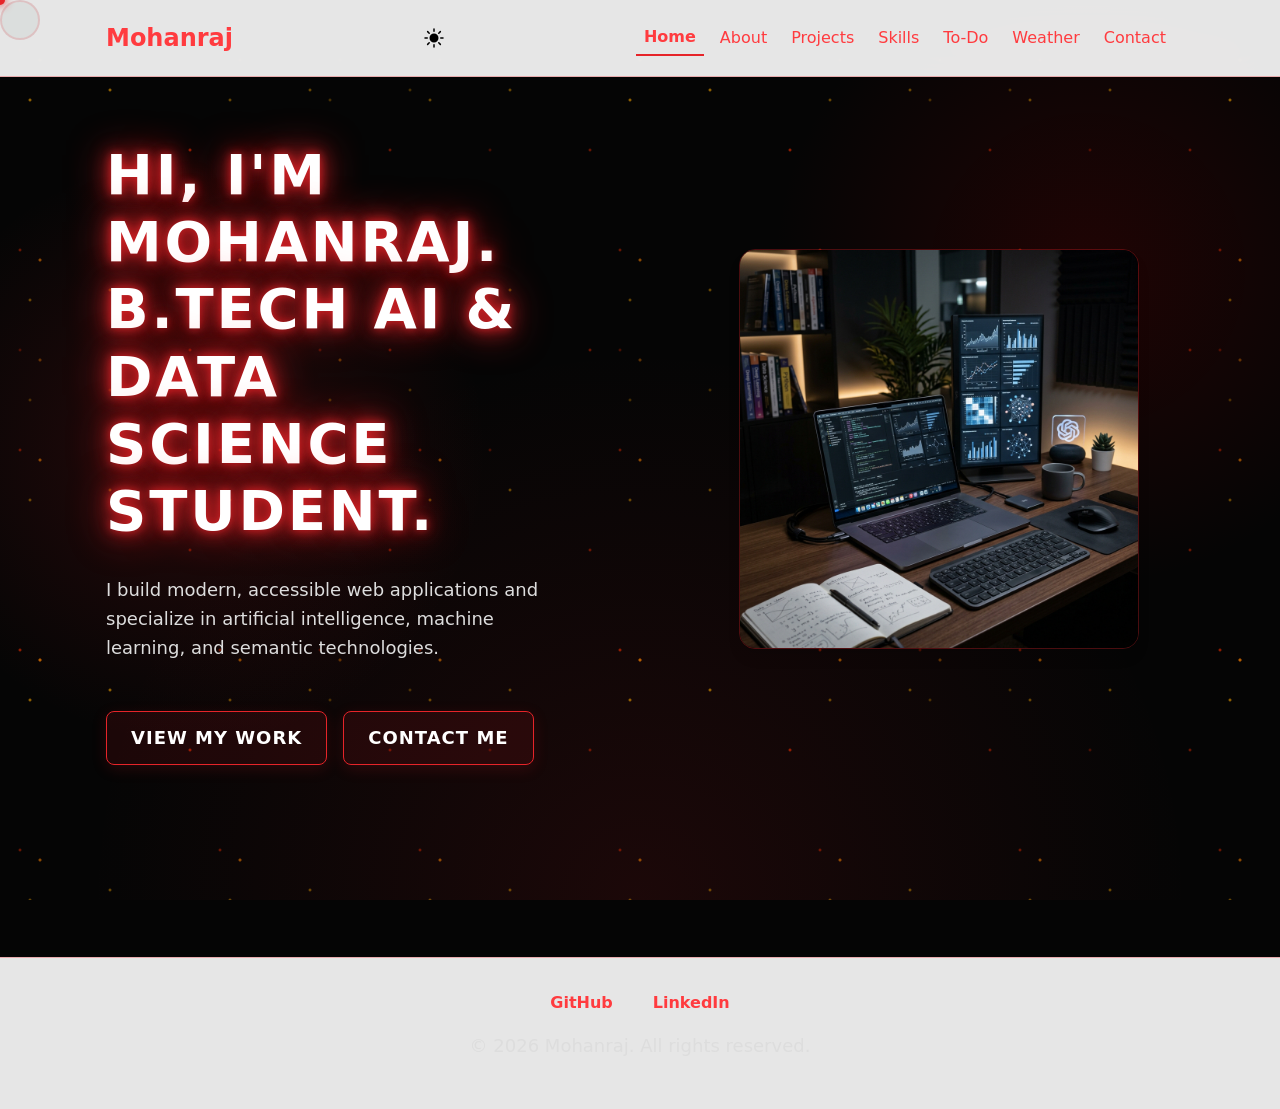
<file: index.html>
<!DOCTYPE html>
<html lang="en">
<head>
    <meta charset="UTF-8">
    <meta name="viewport" content="width=device-width, initial-scale=1.0">
    <meta name="description" content="Mohanraj's personal portfolio showcasing AI, data science, and software development projects.">
    <meta name="robots" content="index, follow">
    <title>Professional Portfolio & Productivity Dashboard | Mohanraj</title>
    <link rel="stylesheet" href="styles.css">
        <script type="module" src="js/app.js"></script>
</head>
<body>
    <a href="#main-content" class="skip-link">Skip to main content</a>

    <header class="site-header">
        <div class="container nav-container">
            <a href="index.html" class="logo" aria-label="Mohanraj Portfolio Home">Mohanraj</a>
            <div class="nav-actions">
                <button id="theme-toggle" class="theme-toggle-btn" aria-label="Toggle dark mode">
                    <svg class="sun-icon" viewBox="0 0 24 24" aria-hidden="true"><path d="M12 2.25a.75.75 0 01.75.75v2.25a.75.75 0 01-1.5 0V3a.75.75 0 01.75-.75zM7.5 12a4.5 4.5 0 119 0 4.5 4.5 0 01-9 0zM18.894 6.166a.75.75 0 00-1.06-1.06l-1.591 1.59a.75.75 0 101.06 1.061l1.591-1.59zM21.75 12a.75.75 0 01-.75.75h-2.25a.75.75 0 010-1.5H21a.75.75 0 01.75.75zM17.834 18.894a.75.75 0 001.06-1.06l-1.59-1.591a.75.75 0 10-1.061 1.06l1.59 1.591zM12 18a.75.75 0 01.75.75V21a.75.75 0 01-1.5 0v-2.25A.75.75 0 0112 18zM7.758 17.303a.75.75 0 00-1.061-1.06l-1.591 1.59a.75.75 0 001.06 1.061l1.591-1.59zM6 12a.75.75 0 01-.75.75H3a.75.75 0 010-1.5h2.25A.75.75 0 016 12zM6.697 7.757a.75.75 0 001.06-1.06l-1.59-1.591a.75.75 0 00-1.061 1.06l1.59 1.591z" /></svg>
                    <svg class="moon-icon" viewBox="0 0 24 24" aria-hidden="true"><path d="M21.752 15.002A9.718 9.718 0 0118 15.75c-5.385 0-9.75-4.365-9.75-9.75 0-1.33.266-2.597.748-3.752A9.753 9.753 0 003 11.25C3 16.635 7.365 21 12.75 21a9.753 9.753 0 009.002-5.998z" /></svg>
                </button>
                <button class="mobile-menu-btn" aria-expanded="false" aria-controls="primary-navigation" aria-label="Toggle navigation menu">
                    <svg viewBox="0 0 24 24" aria-hidden="true">
                        <path d="M3 18h18v-2H3v2zm0-5h18v-2H3v2zm0-7v2h18V6H3z"/>
                    </svg>
                </button>
            </div>
            <nav id="primary-navigation" aria-label="Primary navigation">
                <ul class="nav-menu">
                    <li><a href="index.html" aria-current="page">Home</a></li>
                    <li><a href="about.html">About</a></li>
                    <li><a href="projects.html">Projects</a></li>
                    <li><a href="skills.html">Skills</a></li>
                    <li><a href="todo.html">To-Do</a></li>
                    <li><a href="weather.html">Weather</a></li>
                    <li><a href="contact.html">Contact</a></li>
                </ul>
            </nav>
        </div>
    </header>

    <main id="main-content">
        <div class="container">
            <section class="hero" aria-labelledby="hero-heading">
                <div class="hero-content">
                    <h1 id="hero-heading">Hi, I'm Mohanraj. <br> B.Tech AI & Data Science Student.</h1>
                    <p>I build modern, accessible web applications and specialize in artificial intelligence, machine learning, and semantic technologies.</p>
                    <div class="hero-actions">
                        <a href="projects.html" class="btn">View My Work</a>
                        <a href="contact.html" class="btn btn-secondary">Contact Me</a>
                    </div>
                </div>
                <div class="hero-image">
                    <!-- Added image width/height to avoid layout shift -->
                    <img src="assets/images/workspace.jpg" alt="A professional modern AI and Data Science workspace with a laptop displaying code and data visualizations" width="500" height="500" decoding="async">
                </div>
            </section>
        </div>
    </main>

    <footer class="site-footer">
        <div class="container">
            <ul class="social-links" aria-label="Social media profiles">
                <li><a href="#github-placeholder" title="Placeholder Link" target="_blank" rel="noopener noreferrer">GitHub</a></li>
                <li><a href="#linkedin-placeholder" title="Placeholder Link" target="_blank" rel="noopener noreferrer">LinkedIn</a></li>
            </ul>
            <p>&copy; 2026 Mohanraj. All rights reserved.</p>
        </div>
    </footer>
</body>
</html>
</file>
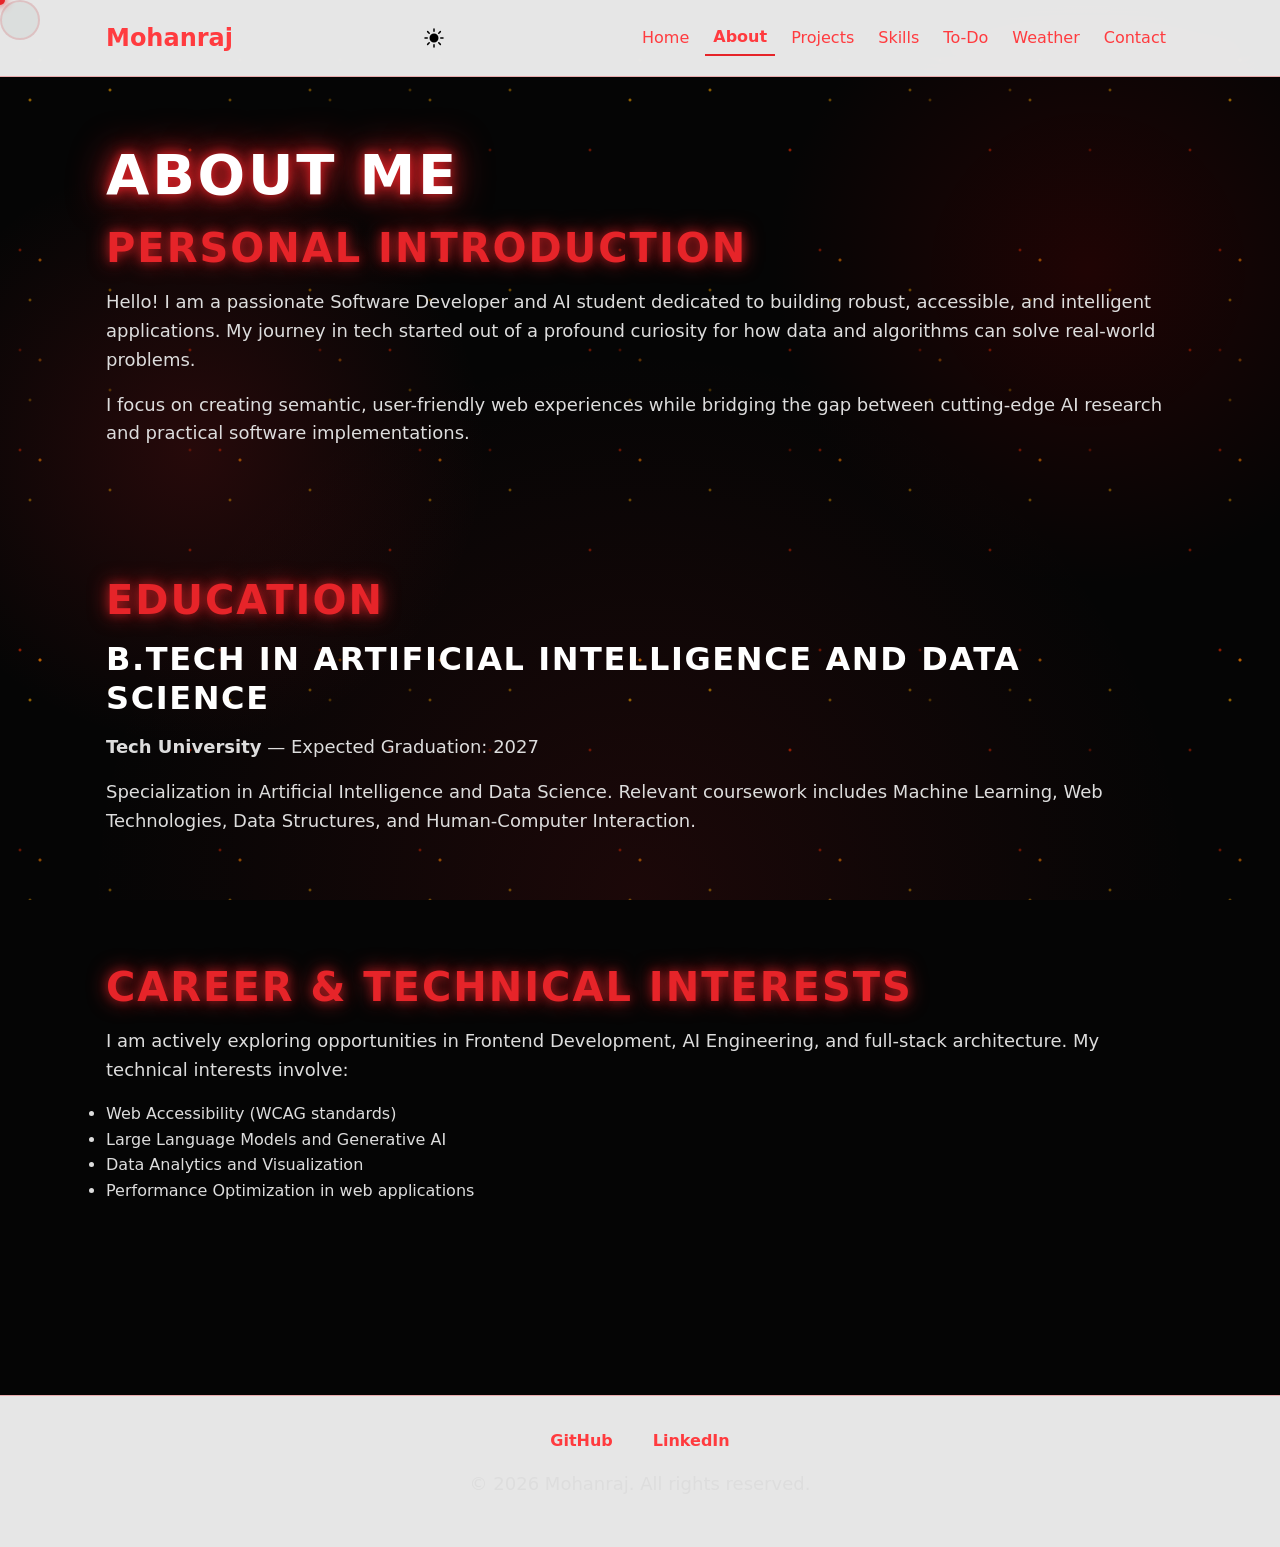
<file: about.html>
<!DOCTYPE html>
<html lang="en">
<head>
    <meta charset="UTF-8">
    <meta name="viewport" content="width=device-width, initial-scale=1.0">
    <meta name="description" content="Learn more about Mohanraj, a software developer and AI enthusiast, including education and career interests.">
    <meta name="robots" content="index, follow">
    <title>Professional Portfolio & Productivity Dashboard | Mohanraj</title>
    <link rel="stylesheet" href="styles.css">
        <script type="module" src="js/app.js"></script>
</head>
<body>
    <a href="#main-content" class="skip-link">Skip to main content</a>

    <header class="site-header">
        <div class="container nav-container">
            <a href="index.html" class="logo" aria-label="Mohanraj Portfolio Home">Mohanraj</a>
            <div class="nav-actions">
                <button id="theme-toggle" class="theme-toggle-btn" aria-label="Toggle dark mode">
                    <svg class="sun-icon" viewBox="0 0 24 24" aria-hidden="true"><path d="M12 2.25a.75.75 0 01.75.75v2.25a.75.75 0 01-1.5 0V3a.75.75 0 01.75-.75zM7.5 12a4.5 4.5 0 119 0 4.5 4.5 0 01-9 0zM18.894 6.166a.75.75 0 00-1.06-1.06l-1.591 1.59a.75.75 0 101.06 1.061l1.591-1.59zM21.75 12a.75.75 0 01-.75.75h-2.25a.75.75 0 010-1.5H21a.75.75 0 01.75.75zM17.834 18.894a.75.75 0 001.06-1.06l-1.59-1.591a.75.75 0 10-1.061 1.06l1.59 1.591zM12 18a.75.75 0 01.75.75V21a.75.75 0 01-1.5 0v-2.25A.75.75 0 0112 18zM7.758 17.303a.75.75 0 00-1.061-1.06l-1.591 1.59a.75.75 0 001.06 1.061l1.591-1.59zM6 12a.75.75 0 01-.75.75H3a.75.75 0 010-1.5h2.25A.75.75 0 016 12zM6.697 7.757a.75.75 0 001.06-1.06l-1.59-1.591a.75.75 0 00-1.061 1.06l1.59 1.591z" /></svg>
                    <svg class="moon-icon" viewBox="0 0 24 24" aria-hidden="true"><path d="M21.752 15.002A9.718 9.718 0 0118 15.75c-5.385 0-9.75-4.365-9.75-9.75 0-1.33.266-2.597.748-3.752A9.753 9.753 0 003 11.25C3 16.635 7.365 21 12.75 21a9.753 9.753 0 009.002-5.998z" /></svg>
                </button>
                <button class="mobile-menu-btn" aria-expanded="false" aria-controls="primary-navigation" aria-label="Toggle navigation menu">
                    <svg viewBox="0 0 24 24" aria-hidden="true">
                        <path d="M3 18h18v-2H3v2zm0-5h18v-2H3v2zm0-7v2h18V6H3z"/>
                    </svg>
                </button>
            </div>
            <nav id="primary-navigation" aria-label="Primary navigation">
                <ul class="nav-menu">
                    <li><a href="index.html">Home</a></li>
                    <li><a href="about.html" aria-current="page">About</a></li>
                    <li><a href="projects.html">Projects</a></li>
                    <li><a href="skills.html">Skills</a></li>
                    <li><a href="todo.html">To-Do</a></li>
                    <li><a href="weather.html">Weather</a></li>
                    <li><a href="contact.html">Contact</a></li>
                </ul>
            </nav>
        </div>
    </header>

    <main id="main-content">
        <div class="container">
            <h1>About Me</h1>
            
            <section aria-labelledby="intro-heading">
                <h2 id="intro-heading">Personal Introduction</h2>
                <p>Hello! I am a passionate Software Developer and AI student dedicated to building robust, accessible, and intelligent applications. My journey in tech started out of a profound curiosity for how data and algorithms can solve real-world problems.</p>
                <p>I focus on creating semantic, user-friendly web experiences while bridging the gap between cutting-edge AI research and practical software implementations.</p>
            </section>

            <section aria-labelledby="education-heading">
                <h2 id="education-heading">Education</h2>
                <h3>B.Tech in Artificial Intelligence and Data Science</h3>
                <p><strong>Tech University</strong> — Expected Graduation: 2027</p>
                <p>Specialization in Artificial Intelligence and Data Science. Relevant coursework includes Machine Learning, Web Technologies, Data Structures, and Human-Computer Interaction.</p>
            </section>

            <section aria-labelledby="career-heading">
                <h2 id="career-heading">Career & Technical Interests</h2>
                <p>I am actively exploring opportunities in Frontend Development, AI Engineering, and full-stack architecture. My technical interests involve:</p>
                <ul>
                    <li>Web Accessibility (WCAG standards)</li>
                    <li>Large Language Models and Generative AI</li>
                    <li>Data Analytics and Visualization</li>
                    <li>Performance Optimization in web applications</li>
                </ul>
            </section>
        </div>
    </main>

    <footer class="site-footer">
        <div class="container">
            <ul class="social-links" aria-label="Social media profiles">
                <li><a href="#github-placeholder" title="Placeholder Link" target="_blank" rel="noopener noreferrer">GitHub</a></li>
                <li><a href="#linkedin-placeholder" title="Placeholder Link" target="_blank" rel="noopener noreferrer">LinkedIn</a></li>
            </ul>
            <p>&copy; 2026 Mohanraj. All rights reserved.</p>
        </div>
    </footer>
</body>
</html>
</file>
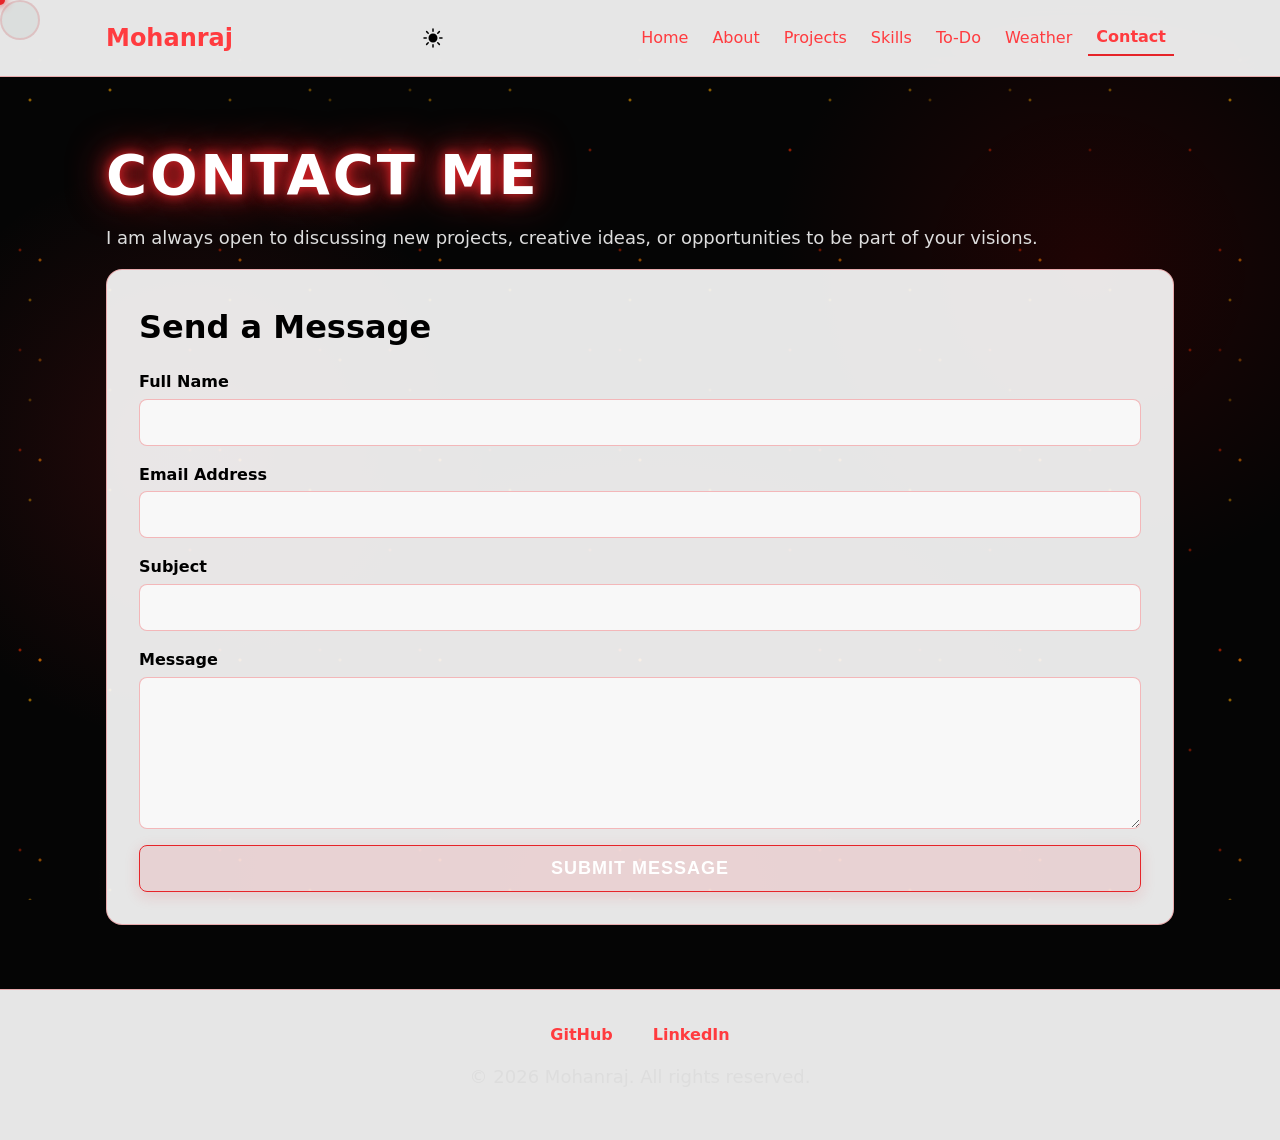
<file: contact.html>
<!DOCTYPE html>
<html lang="en">
<head>
    <meta charset="UTF-8">
    <meta name="viewport" content="width=device-width, initial-scale=1.0">
    <meta name="description" content="Contact Mohanraj to discuss AI, development opportunities, or collaborations using the accessible contact form.">
    <meta name="robots" content="index, follow">
    <title>Professional Portfolio & Productivity Dashboard | Mohanraj</title>
    <link rel="stylesheet" href="styles.css">
        <script type="module" src="js/app.js"></script>
</head>
<body>
    <a href="#main-content" class="skip-link">Skip to main content</a>

    <header class="site-header">
        <div class="container nav-container">
            <a href="index.html" class="logo" aria-label="Mohanraj Portfolio Home">Mohanraj</a>
            <div class="nav-actions">
                <button id="theme-toggle" class="theme-toggle-btn" aria-label="Toggle dark mode">
                    <svg class="sun-icon" viewBox="0 0 24 24" aria-hidden="true"><path d="M12 2.25a.75.75 0 01.75.75v2.25a.75.75 0 01-1.5 0V3a.75.75 0 01.75-.75zM7.5 12a4.5 4.5 0 119 0 4.5 4.5 0 01-9 0zM18.894 6.166a.75.75 0 00-1.06-1.06l-1.591 1.59a.75.75 0 101.06 1.061l1.591-1.59zM21.75 12a.75.75 0 01-.75.75h-2.25a.75.75 0 010-1.5H21a.75.75 0 01.75.75zM17.834 18.894a.75.75 0 001.06-1.06l-1.59-1.591a.75.75 0 10-1.061 1.06l1.59 1.591zM12 18a.75.75 0 01.75.75V21a.75.75 0 01-1.5 0v-2.25A.75.75 0 0112 18zM7.758 17.303a.75.75 0 00-1.061-1.06l-1.591 1.59a.75.75 0 001.06 1.061l1.591-1.59zM6 12a.75.75 0 01-.75.75H3a.75.75 0 010-1.5h2.25A.75.75 0 016 12zM6.697 7.757a.75.75 0 001.06-1.06l-1.59-1.591a.75.75 0 00-1.061 1.06l1.59 1.591z" /></svg>
                    <svg class="moon-icon" viewBox="0 0 24 24" aria-hidden="true"><path d="M21.752 15.002A9.718 9.718 0 0118 15.75c-5.385 0-9.75-4.365-9.75-9.75 0-1.33.266-2.597.748-3.752A9.753 9.753 0 003 11.25C3 16.635 7.365 21 12.75 21a9.753 9.753 0 009.002-5.998z" /></svg>
                </button>
                <button class="mobile-menu-btn" aria-expanded="false" aria-controls="primary-navigation" aria-label="Toggle navigation menu">
                    <svg viewBox="0 0 24 24" aria-hidden="true">
                        <path d="M3 18h18v-2H3v2zm0-5h18v-2H3v2zm0-7v2h18V6H3z"/>
                    </svg>
                </button>
            </div>
            <nav id="primary-navigation" aria-label="Primary navigation">
                <ul class="nav-menu">
                    <li><a href="index.html">Home</a></li>
                    <li><a href="about.html">About</a></li>
                    <li><a href="projects.html">Projects</a></li>
                    <li><a href="skills.html">Skills</a></li>
                    <li><a href="todo.html">To-Do</a></li>
                    <li><a href="weather.html">Weather</a></li>
                    <li><a href="contact.html" aria-current="page">Contact</a></li>
                </ul>
            </nav>
        </div>
    </header>

    <main id="main-content">
        <div class="container">
            <h1>Contact Me</h1>
            <p>I am always open to discussing new projects, creative ideas, or opportunities to be part of your visions.</p>
            
            <!-- Accessible status region -->
            <div id="formStatus" class="sr-only" tabindex="-1" role="alert" aria-live="polite"></div>

            <form id="contactForm" action="#" method="POST" novalidate>
                <fieldset>
                    <legend>Send a Message</legend>
                    
                    <div class="form-group">
                        <label for="name">Full Name</label>
                        <input id="name" name="name" type="text" autocomplete="name" required aria-required="true">
                    </div>

                    <div class="form-group">
                        <label for="email">Email Address</label>
                        <input id="email" name="email" type="email" autocomplete="email" required aria-required="true">
                    </div>

                    <div class="form-group">
                        <label for="subject">Subject</label>
                        <input id="subject" name="subject" type="text" required aria-required="true" autocomplete="off">
                    </div>

                    <div class="form-group">
                        <label for="message">Message</label>
                        <textarea id="message" name="message" rows="6" required aria-required="true" autocomplete="off"></textarea>
                    </div>

                    <button type="submit" class="btn">Submit Message</button>
                </fieldset>
            </form>
        </div>
    </main>

    <footer class="site-footer">
        <div class="container">
            <ul class="social-links" aria-label="Social media profiles">
                <li><a href="#github-placeholder" title="Placeholder Link" target="_blank" rel="noopener noreferrer">GitHub</a></li>
                <li><a href="#linkedin-placeholder" title="Placeholder Link" target="_blank" rel="noopener noreferrer">LinkedIn</a></li>
            </ul>
            <p>&copy; 2026 Mohanraj. All rights reserved.</p>
        </div>
    </footer>
</body>
</html>
</file>
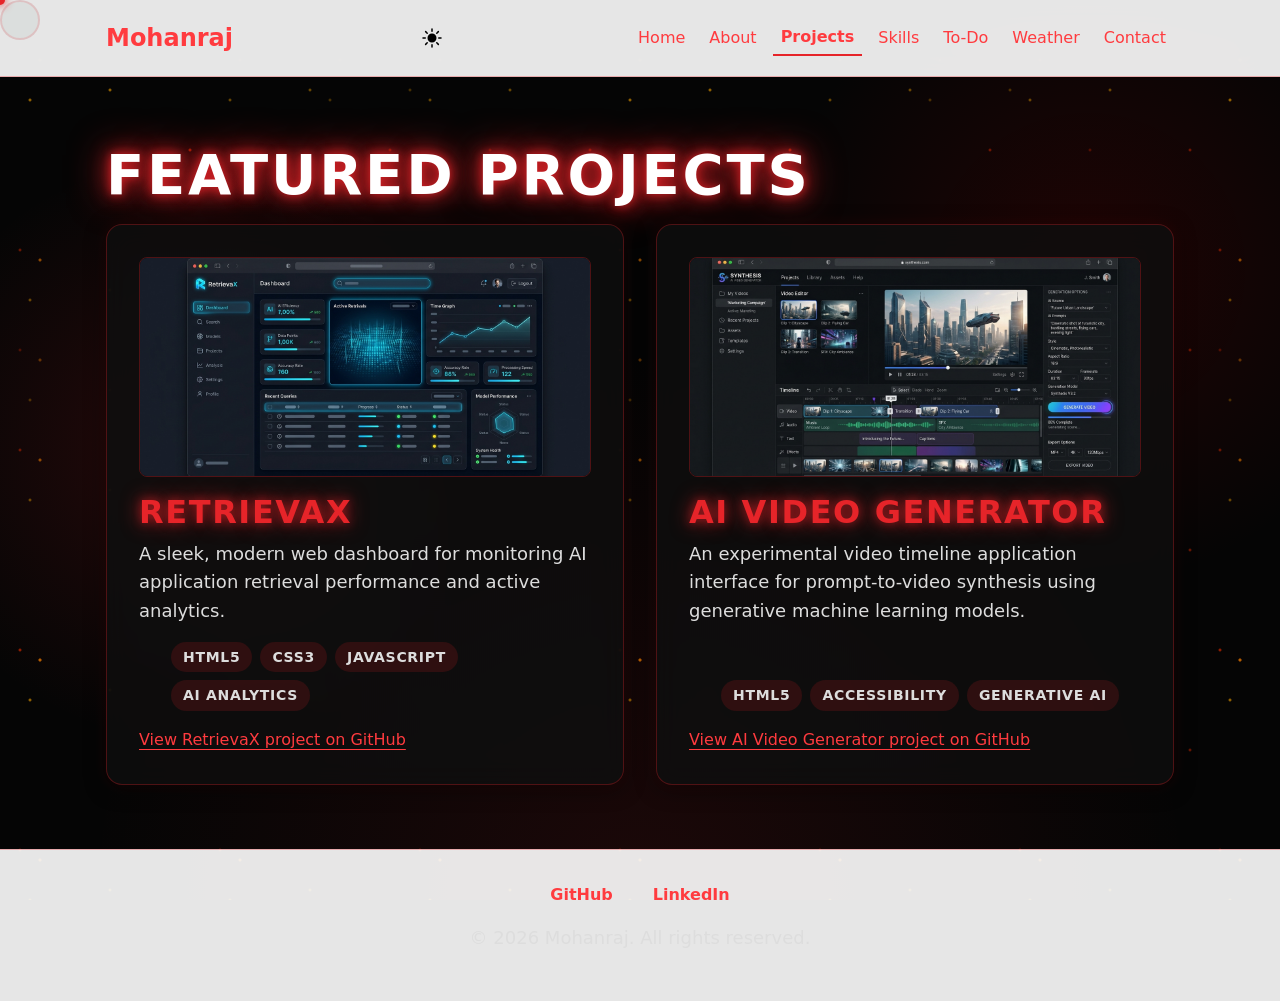
<file: projects.html>
<!DOCTYPE html>
<html lang="en">
<head>
    <meta charset="UTF-8">
    <meta name="viewport" content="width=device-width, initial-scale=1.0">
    <meta name="description" content="View projects developed by Mohanraj, including RetrievaX AI Dashboard and an AI Video Generator.">
    <meta name="robots" content="index, follow">
    <title>Professional Portfolio & Productivity Dashboard | Mohanraj</title>
    <link rel="stylesheet" href="styles.css">
        <script type="module" src="js/app.js"></script>
</head>
<body>
    <a href="#main-content" class="skip-link">Skip to main content</a>

    <header class="site-header">
        <div class="container nav-container">
            <a href="index.html" class="logo" aria-label="Mohanraj Portfolio Home">Mohanraj</a>
            <div class="nav-actions">
                <button id="theme-toggle" class="theme-toggle-btn" aria-label="Toggle dark mode">
                    <svg class="sun-icon" viewBox="0 0 24 24" aria-hidden="true"><path d="M12 2.25a.75.75 0 01.75.75v2.25a.75.75 0 01-1.5 0V3a.75.75 0 01.75-.75zM7.5 12a4.5 4.5 0 119 0 4.5 4.5 0 01-9 0zM18.894 6.166a.75.75 0 00-1.06-1.06l-1.591 1.59a.75.75 0 101.06 1.061l1.591-1.59zM21.75 12a.75.75 0 01-.75.75h-2.25a.75.75 0 010-1.5H21a.75.75 0 01.75.75zM17.834 18.894a.75.75 0 001.06-1.06l-1.59-1.591a.75.75 0 10-1.061 1.06l1.59 1.591zM12 18a.75.75 0 01.75.75V21a.75.75 0 01-1.5 0v-2.25A.75.75 0 0112 18zM7.758 17.303a.75.75 0 00-1.061-1.06l-1.591 1.59a.75.75 0 001.06 1.061l1.591-1.59zM6 12a.75.75 0 01-.75.75H3a.75.75 0 010-1.5h2.25A.75.75 0 016 12zM6.697 7.757a.75.75 0 001.06-1.06l-1.59-1.591a.75.75 0 00-1.061 1.06l1.59 1.591z" /></svg>
                    <svg class="moon-icon" viewBox="0 0 24 24" aria-hidden="true"><path d="M21.752 15.002A9.718 9.718 0 0118 15.75c-5.385 0-9.75-4.365-9.75-9.75 0-1.33.266-2.597.748-3.752A9.753 9.753 0 003 11.25C3 16.635 7.365 21 12.75 21a9.753 9.753 0 009.002-5.998z" /></svg>
                </button>
                <button class="mobile-menu-btn" aria-expanded="false" aria-controls="primary-navigation" aria-label="Toggle navigation menu">
                    <svg viewBox="0 0 24 24" aria-hidden="true">
                        <path d="M3 18h18v-2H3v2zm0-5h18v-2H3v2zm0-7v2h18V6H3z"/>
                    </svg>
                </button>
            </div>
            <nav id="primary-navigation" aria-label="Primary navigation">
                <ul class="nav-menu">
                    <li><a href="index.html">Home</a></li>
                    <li><a href="about.html">About</a></li>
                    <li><a href="projects.html" aria-current="page">Projects</a></li>
                    <li><a href="skills.html">Skills</a></li>
                    <li><a href="todo.html">To-Do</a></li>
                    <li><a href="weather.html">Weather</a></li>
                    <li><a href="contact.html">Contact</a></li>
                </ul>
            </nav>
        </div>
    </header>

    <main id="main-content">
        <div class="container">
            <h1>Featured Projects</h1>
            
            <div class="grid">
                <article class="card">
                    <img src="assets/images/project-retrievax.jpg" alt="Screenshot of the RetrievaX AI Dashboard featuring dark mode and blue glowing charts" class="project-img" width="400" height="200" loading="lazy" decoding="async">
                    <h2>RetrievaX</h2>
                    <p>A sleek, modern web dashboard for monitoring AI application retrieval performance and active analytics.</p>
                    <ul class="tags" aria-label="Technologies used in RetrievaX">
                        <li class="tag">HTML5</li>
                        <li class="tag">CSS3</li>
                        <li class="tag">JavaScript</li>
                        <li class="tag">AI Analytics</li>
                    </ul>
                    <a href="#github-placeholder" title="Placeholder Link" target="_blank" rel="noopener noreferrer">View RetrievaX project on GitHub</a>
                </article>

                <article class="card">
                    <img src="assets/images/project-video-gen.jpg" alt="Screenshot of AI Video Generator tool showing a timeline and video generation options" class="project-img" width="400" height="200" loading="lazy" decoding="async">
                    <h2>AI Video Generator</h2>
                    <p>An experimental video timeline application interface for prompt-to-video synthesis using generative machine learning models.</p>
                    <ul class="tags" aria-label="Technologies used in AI Video Generator">
                        <li class="tag">HTML5</li>
                        <li class="tag">Accessibility</li>
                        <li class="tag">Generative AI</li>
                    </ul>
                    <a href="#github-placeholder" title="Placeholder Link" target="_blank" rel="noopener noreferrer">View AI Video Generator project on GitHub</a>
                </article>
            </div>
        </div>
    </main>

    <footer class="site-footer">
        <div class="container">
            <ul class="social-links" aria-label="Social media profiles">
                <li><a href="#github-placeholder" title="Placeholder Link" target="_blank" rel="noopener noreferrer">GitHub</a></li>
                <li><a href="#linkedin-placeholder" title="Placeholder Link" target="_blank" rel="noopener noreferrer">LinkedIn</a></li>
            </ul>
            <p>&copy; 2026 Mohanraj. All rights reserved.</p>
        </div>
    </footer>
</body>
</html>
</file>
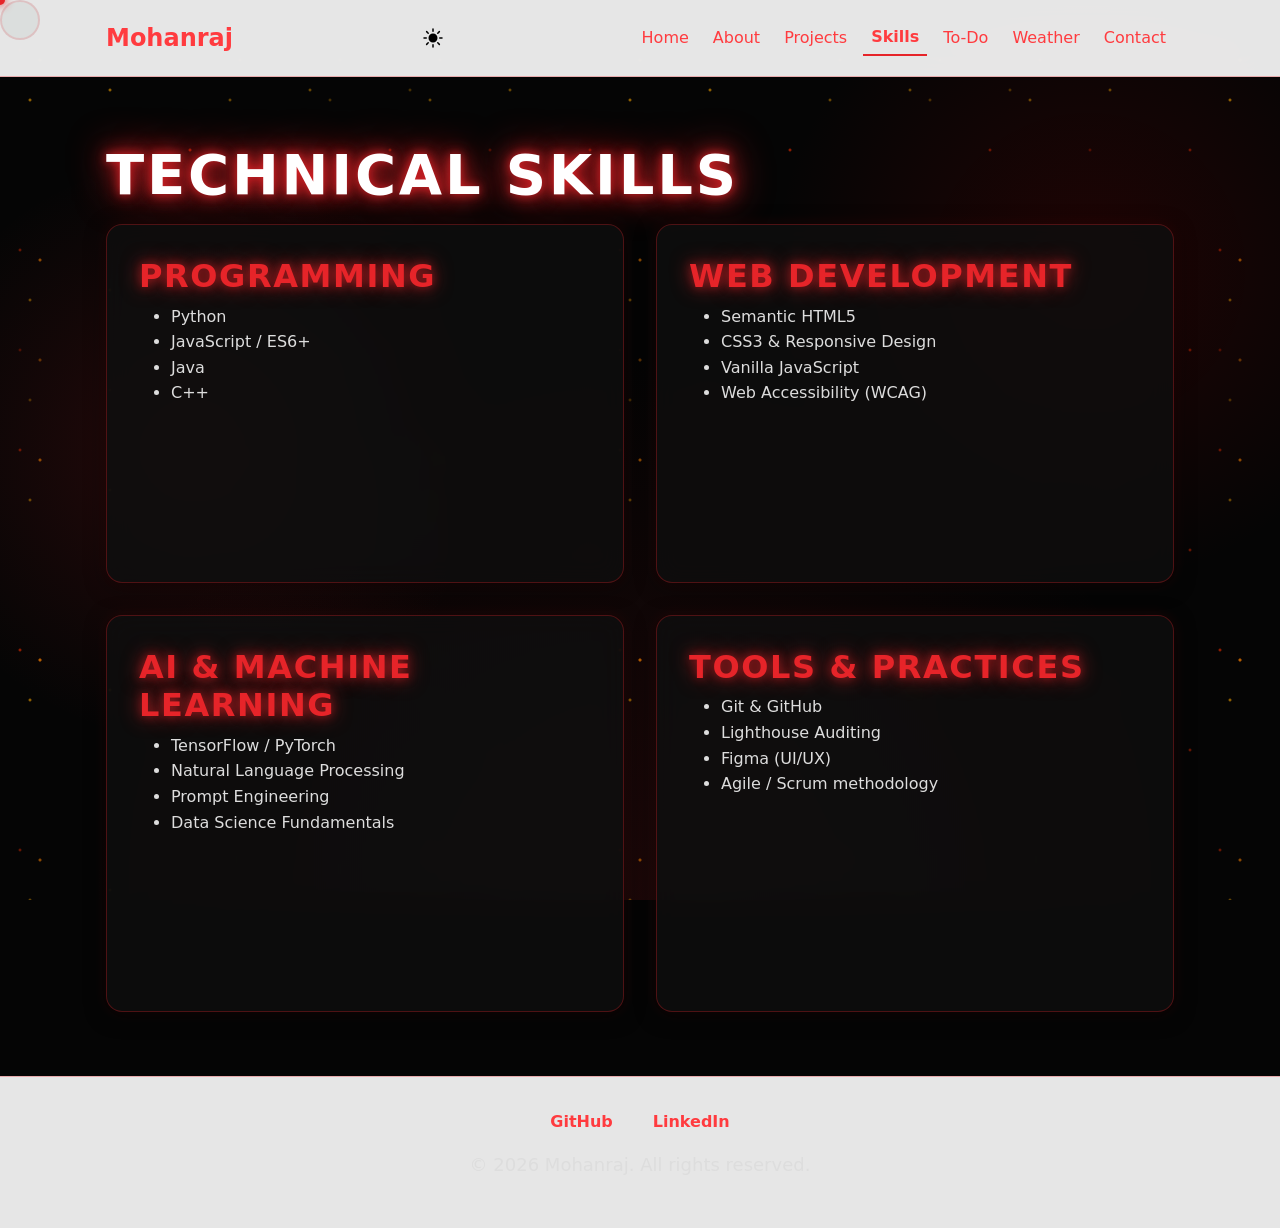
<file: skills.html>
<!DOCTYPE html>
<html lang="en">
<head>
    <meta charset="UTF-8">
    <meta name="viewport" content="width=device-width, initial-scale=1.0">
    <meta name="description" content="Technical skills and core competencies of Mohanraj in Programming, Web Development, and Data Science.">
    <meta name="robots" content="index, follow">
    <title>Professional Portfolio & Productivity Dashboard | Mohanraj</title>
    <link rel="stylesheet" href="styles.css">
        <script type="module" src="js/app.js"></script>
</head>
<body>
    <a href="#main-content" class="skip-link">Skip to main content</a>

    <header class="site-header">
        <div class="container nav-container">
            <a href="index.html" class="logo" aria-label="Mohanraj Portfolio Home">Mohanraj</a>
            <div class="nav-actions">
                <button id="theme-toggle" class="theme-toggle-btn" aria-label="Toggle dark mode">
                    <svg class="sun-icon" viewBox="0 0 24 24" aria-hidden="true"><path d="M12 2.25a.75.75 0 01.75.75v2.25a.75.75 0 01-1.5 0V3a.75.75 0 01.75-.75zM7.5 12a4.5 4.5 0 119 0 4.5 4.5 0 01-9 0zM18.894 6.166a.75.75 0 00-1.06-1.06l-1.591 1.59a.75.75 0 101.06 1.061l1.591-1.59zM21.75 12a.75.75 0 01-.75.75h-2.25a.75.75 0 010-1.5H21a.75.75 0 01.75.75zM17.834 18.894a.75.75 0 001.06-1.06l-1.59-1.591a.75.75 0 10-1.061 1.06l1.59 1.591zM12 18a.75.75 0 01.75.75V21a.75.75 0 01-1.5 0v-2.25A.75.75 0 0112 18zM7.758 17.303a.75.75 0 00-1.061-1.06l-1.591 1.59a.75.75 0 001.06 1.061l1.591-1.59zM6 12a.75.75 0 01-.75.75H3a.75.75 0 010-1.5h2.25A.75.75 0 016 12zM6.697 7.757a.75.75 0 001.06-1.06l-1.59-1.591a.75.75 0 00-1.061 1.06l1.59 1.591z" /></svg>
                    <svg class="moon-icon" viewBox="0 0 24 24" aria-hidden="true"><path d="M21.752 15.002A9.718 9.718 0 0118 15.75c-5.385 0-9.75-4.365-9.75-9.75 0-1.33.266-2.597.748-3.752A9.753 9.753 0 003 11.25C3 16.635 7.365 21 12.75 21a9.753 9.753 0 009.002-5.998z" /></svg>
                </button>
                <button class="mobile-menu-btn" aria-expanded="false" aria-controls="primary-navigation" aria-label="Toggle navigation menu">
                    <svg viewBox="0 0 24 24" aria-hidden="true">
                        <path d="M3 18h18v-2H3v2zm0-5h18v-2H3v2zm0-7v2h18V6H3z"/>
                    </svg>
                </button>
            </div>
            <nav id="primary-navigation" aria-label="Primary navigation">
                <ul class="nav-menu">
                    <li><a href="index.html">Home</a></li>
                    <li><a href="about.html">About</a></li>
                    <li><a href="projects.html">Projects</a></li>
                    <li><a href="skills.html" aria-current="page">Skills</a></li>
                    <li><a href="todo.html">To-Do</a></li>
                    <li><a href="weather.html">Weather</a></li>
                    <li><a href="contact.html">Contact</a></li>
                </ul>
            </nav>
        </div>
    </header>

    <main id="main-content">
        <div class="container">
            <h1>Technical Skills</h1>
            
            <div class="grid">
                <section class="card" aria-labelledby="prog-heading">
                    <h2 id="prog-heading">Programming</h2>
                    <ul>
                        <li>Python</li>
                        <li>JavaScript / ES6+</li>
                        <li>Java</li>
                        <li>C++</li>
                    </ul>
                </section>

                <section class="card" aria-labelledby="web-heading">
                    <h2 id="web-heading">Web Development</h2>
                    <ul>
                        <li>Semantic HTML5</li>
                        <li>CSS3 & Responsive Design</li>
                        <li>Vanilla JavaScript</li>
                        <li>Web Accessibility (WCAG)</li>
                    </ul>
                </section>

                <section class="card" aria-labelledby="ai-heading">
                    <h2 id="ai-heading">AI & Machine Learning</h2>
                    <ul>
                        <li>TensorFlow / PyTorch</li>
                        <li>Natural Language Processing</li>
                        <li>Prompt Engineering</li>
                        <li>Data Science Fundamentals</li>
                    </ul>
                </section>

                <section class="card" aria-labelledby="tools-heading">
                    <h2 id="tools-heading">Tools & Practices</h2>
                    <ul>
                        <li>Git & GitHub</li>
                        <li>Lighthouse Auditing</li>
                        <li>Figma (UI/UX)</li>
                        <li>Agile / Scrum methodology</li>
                    </ul>
                </section>
            </div>
        </div>
    </main>

    <footer class="site-footer">
        <div class="container">
            <ul class="social-links" aria-label="Social media profiles">
                <li><a href="#github-placeholder" title="Placeholder Link" target="_blank" rel="noopener noreferrer">GitHub</a></li>
                <li><a href="#linkedin-placeholder" title="Placeholder Link" target="_blank" rel="noopener noreferrer">LinkedIn</a></li>
            </ul>
            <p>&copy; 2026 Mohanraj. All rights reserved.</p>
        </div>
    </footer>
</body>
</html>
</file>
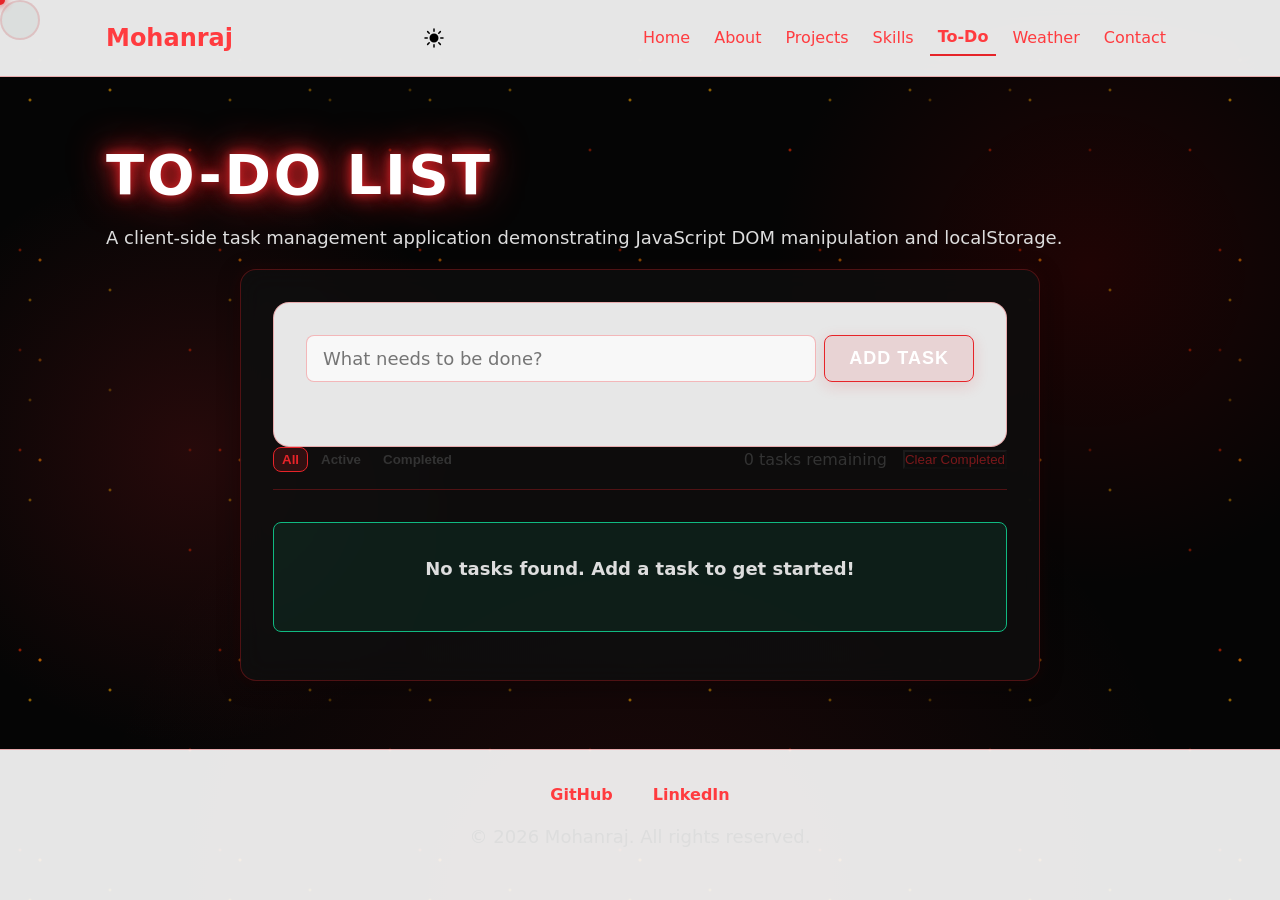
<file: todo.html>
<!DOCTYPE html>
<html lang="en">
<head>
    <meta charset="UTF-8">
    <meta name="viewport" content="width=device-width, initial-scale=1.0">
    <meta name="description" content="JavaScript To-Do Application demonstrating DOM manipulation and State Management.">
    <meta name="robots" content="index, follow">
    <title>Professional Portfolio & Productivity Dashboard | Mohanraj</title>
    <link rel="stylesheet" href="styles.css">
            <script type="module" src="js/app.js"></script>
</head>
<body>
    <a href="#main-content" class="skip-link">Skip to main content</a>

    <header class="site-header">
        <div class="container nav-container">
            <a href="index.html" class="logo" aria-label="Mohanraj Portfolio Home">Mohanraj</a>
            <div class="nav-actions">
                <button id="theme-toggle" class="theme-toggle-btn" aria-label="Toggle dark mode">
                    <svg class="sun-icon" viewBox="0 0 24 24" aria-hidden="true"><path d="M12 2.25a.75.75 0 01.75.75v2.25a.75.75 0 01-1.5 0V3a.75.75 0 01.75-.75zM7.5 12a4.5 4.5 0 119 0 4.5 4.5 0 01-9 0zM18.894 6.166a.75.75 0 00-1.06-1.06l-1.591 1.59a.75.75 0 101.06 1.061l1.591-1.59zM21.75 12a.75.75 0 01-.75.75h-2.25a.75.75 0 010-1.5H21a.75.75 0 01.75.75zM17.834 18.894a.75.75 0 001.06-1.06l-1.59-1.591a.75.75 0 10-1.061 1.06l1.59 1.591zM12 18a.75.75 0 01.75.75V21a.75.75 0 01-1.5 0v-2.25A.75.75 0 0112 18zM7.758 17.303a.75.75 0 00-1.061-1.06l-1.591 1.59a.75.75 0 001.06 1.061l1.591-1.59zM6 12a.75.75 0 01-.75.75H3a.75.75 0 010-1.5h2.25A.75.75 0 016 12zM6.697 7.757a.75.75 0 001.06-1.06l-1.59-1.591a.75.75 0 00-1.061 1.06l1.59 1.591z" /></svg>
                    <svg class="moon-icon" viewBox="0 0 24 24" aria-hidden="true"><path d="M21.752 15.002A9.718 9.718 0 0118 15.75c-5.385 0-9.75-4.365-9.75-9.75 0-1.33.266-2.597.748-3.752A9.753 9.753 0 003 11.25C3 16.635 7.365 21 12.75 21a9.753 9.753 0 009.002-5.998z" /></svg>
                </button>
                <button class="mobile-menu-btn" aria-expanded="false" aria-controls="primary-navigation" aria-label="Toggle navigation menu">
                    <svg viewBox="0 0 24 24" aria-hidden="true">
                        <path d="M3 18h18v-2H3v2zm0-5h18v-2H3v2zm0-7v2h18V6H3z"/>
                    </svg>
                </button>
            </div>
            <nav id="primary-navigation" aria-label="Primary navigation">
                <ul class="nav-menu">
                    <li><a href="index.html">Home</a></li>
                    <li><a href="about.html">About</a></li>
                    <li><a href="projects.html">Projects</a></li>
                    <li><a href="skills.html">Skills</a></li>
                    <li><a href="todo.html" aria-current="page">To-Do</a></li>
                    <li><a href="weather.html">Weather</a></li>
                    <li><a href="contact.html">Contact</a></li>
                </ul>
            </nav>
        </div>
    </header>

    <main id="main-content">
        <div class="container">
            <h1>To-Do List</h1>
            <p>A client-side task management application demonstrating JavaScript DOM manipulation and localStorage.</p>
            
            <section class="todo-app card" aria-label="Task Management">
                <form id="todo-form" class="todo-form">
                    <div class="todo-input-group">
                        <label for="new-task" class="sr-only">What needs to be done?</label>
                        <input type="text" id="new-task" placeholder="What needs to be done?" autocomplete="off">
                        <button type="submit" class="btn">Add Task</button>
                    </div>
                </form>

                <div class="todo-controls">
                    <div class="todo-filters" role="group" aria-label="Filter tasks">
                        <button class="filter-btn active" data-filter="all" aria-pressed="true">All</button>
                        <button class="filter-btn" data-filter="active" aria-pressed="false">Active</button>
                        <button class="filter-btn" data-filter="completed" aria-pressed="false">Completed</button>
                    </div>
                    <div class="todo-status">
                        <span id="task-count" aria-live="polite">0 tasks remaining</span>
                        <button id="clear-completed" class="btn-secondary clear-btn" disabled>Clear Completed</button>
                    </div>
                </div>

                <div class="todo-list-container">
                    <ul id="todo-list" class="todo-list" aria-label="List of tasks">
                        <!-- Tasks dynamically injected here -->
                    </ul>
                    <div id="empty-state" class="empty-state alert success">
                        <p>No tasks found. Add a task to get started!</p>
                    </div>
                </div>
            </section>
        </div>
    </main>

    <footer class="site-footer">
        <div class="container">
            <ul class="social-links" aria-label="Social media profiles">
                <li><a href="#github-placeholder" title="Placeholder Link" target="_blank" rel="noopener noreferrer">GitHub</a></li>
                <li><a href="#linkedin-placeholder" title="Placeholder Link" target="_blank" rel="noopener noreferrer">LinkedIn</a></li>
            </ul>
            <p>&copy; 2026 Mohanraj. All rights reserved.</p>
        </div>
    </footer>
</body>
</html>
</file>
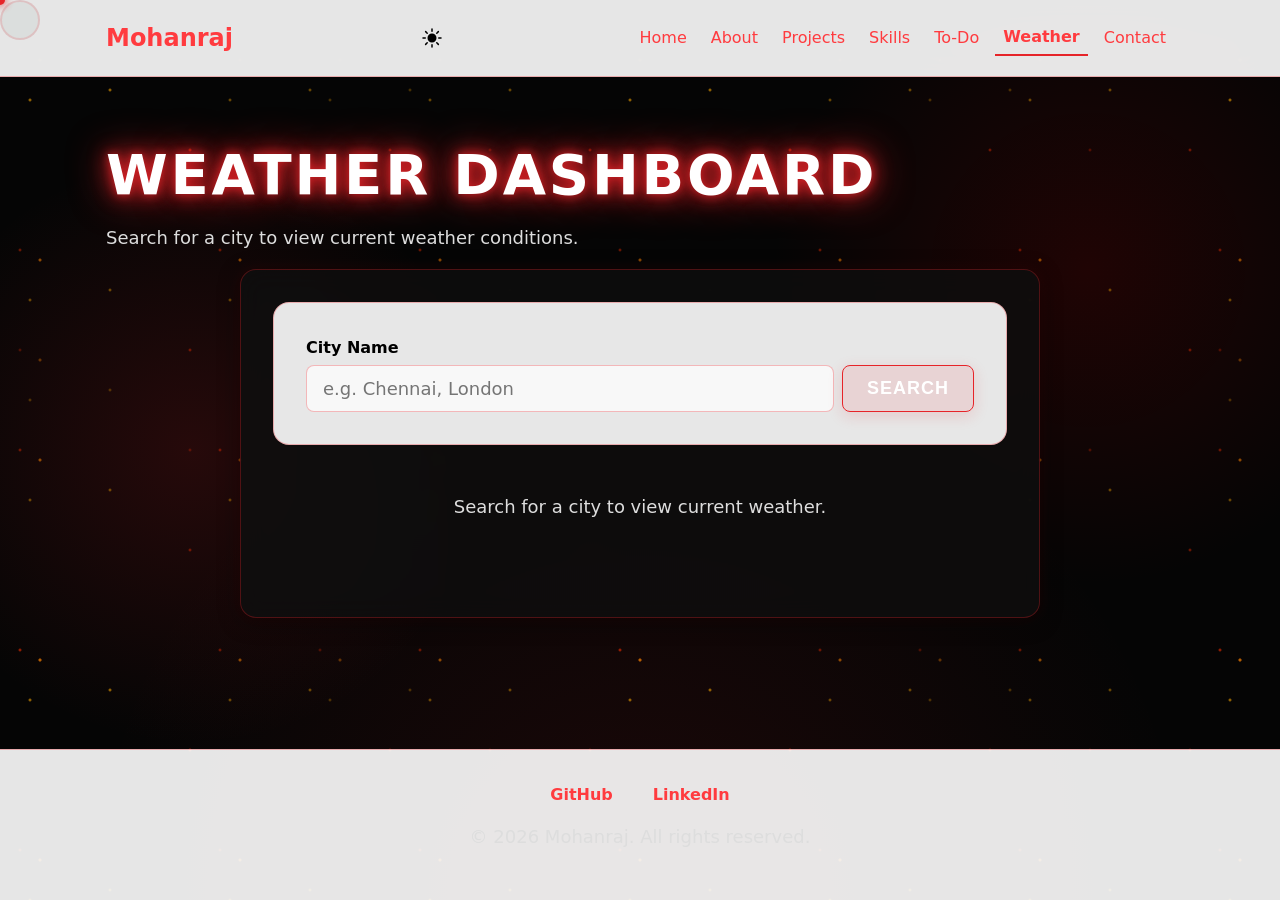
<file: weather.html>
<!DOCTYPE html>
<html lang="en">
<head>
    <meta charset="UTF-8">
    <meta name="viewport" content="width=device-width, initial-scale=1.0">
    <meta name="description" content="A real-time Weather Dashboard fetching data via Open-Meteo APIs using asynchronous JavaScript.">
    <meta name="robots" content="index, follow">
    <title>Professional Portfolio & Productivity Dashboard | Mohanraj</title>
    <link rel="stylesheet" href="styles.css">
            <script type="module" src="js/app.js"></script>
</head>
<body>
    <a href="#main-content" class="skip-link">Skip to main content</a>

    <header class="site-header">
        <div class="container nav-container">
            <a href="index.html" class="logo" aria-label="Mohanraj Portfolio Home">Mohanraj</a>
            <div class="nav-actions">
                <button id="theme-toggle" class="theme-toggle-btn" aria-label="Toggle dark mode">
                    <svg class="sun-icon" viewBox="0 0 24 24" aria-hidden="true"><path d="M12 2.25a.75.75 0 01.75.75v2.25a.75.75 0 01-1.5 0V3a.75.75 0 01.75-.75zM7.5 12a4.5 4.5 0 119 0 4.5 4.5 0 01-9 0zM18.894 6.166a.75.75 0 00-1.06-1.06l-1.591 1.59a.75.75 0 101.06 1.061l1.591-1.59zM21.75 12a.75.75 0 01-.75.75h-2.25a.75.75 0 010-1.5H21a.75.75 0 01.75.75zM17.834 18.894a.75.75 0 001.06-1.06l-1.59-1.591a.75.75 0 10-1.061 1.06l1.59 1.591zM12 18a.75.75 0 01.75.75V21a.75.75 0 01-1.5 0v-2.25A.75.75 0 0112 18zM7.758 17.303a.75.75 0 00-1.061-1.06l-1.591 1.59a.75.75 0 001.06 1.061l1.591-1.59zM6 12a.75.75 0 01-.75.75H3a.75.75 0 010-1.5h2.25A.75.75 0 016 12zM6.697 7.757a.75.75 0 001.06-1.06l-1.59-1.591a.75.75 0 00-1.061 1.06l1.59 1.591z" /></svg>
                    <svg class="moon-icon" viewBox="0 0 24 24" aria-hidden="true"><path d="M21.752 15.002A9.718 9.718 0 0118 15.75c-5.385 0-9.75-4.365-9.75-9.75 0-1.33.266-2.597.748-3.752A9.753 9.753 0 003 11.25C3 16.635 7.365 21 12.75 21a9.753 9.753 0 009.002-5.998z" /></svg>
                </button>
                <button class="mobile-menu-btn" aria-expanded="false" aria-controls="primary-navigation" aria-label="Toggle navigation menu">
                    <svg viewBox="0 0 24 24" aria-hidden="true">
                        <path d="M3 18h18v-2H3v2zm0-5h18v-2H3v2zm0-7v2h18V6H3z"/>
                    </svg>
                </button>
            </div>
            <nav id="primary-navigation" aria-label="Primary navigation">
                <ul class="nav-menu">
                    <li><a href="index.html">Home</a></li>
                    <li><a href="about.html">About</a></li>
                    <li><a href="projects.html">Projects</a></li>
                    <li><a href="skills.html">Skills</a></li>
                    <li><a href="todo.html">To-Do</a></li>
                    <li><a href="weather.html" aria-current="page">Weather</a></li>
                    <li><a href="contact.html">Contact</a></li>
                </ul>
            </nav>
        </div>
    </header>

    <main id="main-content">
        <div class="container">
            <h1>Weather Dashboard</h1>
            <p>Search for a city to view current weather conditions.</p>
            
            <section class="weather-app card" aria-label="Weather Dashboard">
                <form id="weather-form" class="weather-form">
                    <div class="form-group">
                        <label for="city-input">City Name</label>
                        <div class="weather-input-group">
                            <input type="text" id="city-input" placeholder="e.g. Chennai, London" autocomplete="off" required>
                            <button type="submit" id="search-btn" class="btn">Search</button>
                        </div>
                    </div>
                </form>

                <div id="weather-status-area" aria-live="polite" class="weather-status">
                    <!-- Loading and empty states injected here -->
                    <div id="initial-state" class="empty-state visible">
                        <p>Search for a city to view current weather.</p>
                    </div>
                    <div id="loading-state" class="loading-state" style="display: none;">
                        <p>Loading weather data...</p>
                    </div>
                    <div id="error-state" class="alert error" style="display: none;">
                        <!-- Errors injected here -->
                    </div>
                </div>

                <div id="weather-result" class="weather-result" style="display: none;">
                    <div class="weather-header">
                        <h2 id="weather-city-name" class="weather-city">City Name, Country</h2>
                        <p id="weather-condition" class="weather-desc">Condition</p>
                    </div>
                    <div class="weather-stats">
                        <div class="stat-card">
                            <span class="stat-label">Temperature</span>
                            <span id="weather-temp" class="stat-value">--°C</span>
                        </div>
                        <div class="stat-card">
                            <span class="stat-label">Humidity</span>
                            <span id="weather-humidity" class="stat-value">--%</span>
                        </div>
                        <div class="stat-card">
                            <span class="stat-label">Wind Speed</span>
                            <span id="weather-wind" class="stat-value">-- km/h</span>
                        </div>
                    </div>
                </div>
            </section>
        </div>
    </main>

    <footer class="site-footer">
        <div class="container">
            <ul class="social-links" aria-label="Social media profiles">
                <li><a href="#github-placeholder" title="Placeholder Link" target="_blank" rel="noopener noreferrer">GitHub</a></li>
                <li><a href="#linkedin-placeholder" title="Placeholder Link" target="_blank" rel="noopener noreferrer">LinkedIn</a></li>
            </ul>
            <p>&copy; 2026 Mohanraj. All rights reserved.</p>
        </div>
    </footer>
</body>
</html>
</file>
<file: styles.css>
/* 
  Portfolio Style - Advanced CSS3 & Responsive Architecture
  Light/Dark Mode Theme System
*/

/* 1. CSS Variables / Theme */
:root {
  /* Marvel Cinematic Theme Colors (Light Mode) */
  --bg-primary: #f8f8f8;
  --bg-secondary: #e6e6e6;
  --surface: rgba(255, 255, 255, 0.9);
  --surface-hover: #ffffff;

  --text-primary: #000000;
  --text-secondary: #333333;

  --accent: #E62429; /* Marvel Red */
  --accent-hover: #8B0000; /* Dark Red */
  --accent-light: rgba(230, 36, 41, 0.15);

  --border-color: rgba(230, 36, 41, 0.3);

  --error: #ef4444;
  --success: #10b981;

  /* Typography */
  --font-family: 'Inter', system-ui, -apple-system, sans-serif;
  --font-size-base: 16px;
  
  /* Fluid Typography using clamp */
  --text-xs: clamp(0.75rem, 0.7vw + 0.5rem, 0.875rem);
  --text-sm: clamp(0.875rem, 0.8vw + 0.5rem, 1rem);
  --text-base: clamp(1rem, 1vw + 0.5rem, 1.125rem);
  --text-lg: clamp(1.125rem, 1.2vw + 0.5rem, 1.25rem);
  --text-xl: clamp(1.25rem, 1.5vw + 0.5rem, 1.5rem);
  --text-2xl: clamp(1.5rem, 2vw + 0.5rem, 2rem);
  --text-3xl: clamp(2rem, 3vw + 0.5rem, 2.5rem);
  --text-4xl: clamp(2.5rem, 5vw + 0.5rem, 3.5rem);

  /* Spacing */
  --space-xs: 0.25rem;
  --space-sm: 0.5rem;
  --space-md: 1rem;
  --space-lg: 2rem;
  --space-xl: 4rem;
  --space-2xl: 8rem;

  /* Shadows */
  --shadow-sm: 0 1px 2px 0 rgb(0 0 0 / 0.05);
  --shadow-md: 0 4px 6px -1px rgb(0 0 0 / 0.1), 0 2px 4px -2px rgb(0 0 0 / 0.1);
  --shadow-lg: 0 10px 15px -3px rgb(0 0 0 / 0.1), 0 4px 6px -4px rgb(0 0 0 / 0.1);

  /* Borders */
  --radius-sm: 4px;
  --radius-md: 8px;
  --radius-lg: 16px;
  --radius-full: 9999px;

  /* Transitions */
  --transition-fast: 150ms ease;
  --transition-normal: 300ms ease;

  /* Layout */
  --max-width: 1100px;
}

[data-theme="dark"] {
  /* Marvel Cinematic Theme Colors (Dark Mode) */
  --bg-primary: #050505; /* Deep Black */
  --bg-secondary: #111111; /* Dark Gray */
  --surface: rgba(20, 20, 20, 0.85); /* Heavy dark glass */
  --surface-hover: rgba(30, 30, 30, 0.95);

  --text-primary: #ffffff;
  --text-secondary: #aaaaaa;

  --accent: #E62429; /* Marvel Red */
  --accent-hover: #ff3b3f; /* Bright Red */
  --accent-light: rgba(139, 0, 0, 0.4); /* Dark Red Glow */

  --border-color: rgba(230, 36, 41, 0.4);

  --error: #f87171;
  --success: #4ade80;

  --shadow-sm: 0 1px 2px 0 rgb(0 0 0 / 0.5);
  --shadow-md: 0 4px 6px -1px rgb(0 0 0 / 0.6), 0 2px 4px -2px rgb(0 0 0 / 0.6);
  --shadow-lg: 0 20px 25px -5px rgb(0 0 0 / 0.7), 0 8px 10px -6px rgb(0 0 0 / 0.7);
}

/* 2. Reset / Base Styles */
*, *::before, *::after {
  box-sizing: border-box;
  margin: 0;
  padding: 0;
}

html {
  font-family: var(--font-family);
  font-size: var(--font-size-base);
  line-height: 1.6;
  scroll-behavior: smooth;
}

body {
  background-color: var(--bg-primary);
  color: var(--text-primary);
  display: flex;
  flex-direction: column;
  min-height: 100vh;
  transition: background-color var(--transition-normal), color var(--transition-normal);
}

/* 3. Accessibility */
:focus-visible {
  outline: 3px solid var(--accent);
  outline-offset: 4px;
  border-radius: var(--radius-sm);
}

.skip-link {
  position: absolute;
  top: -100%;
  left: 50%;
  transform: translateX(-50%);
  background-color: var(--accent);
  color: var(--bg-primary);
  padding: var(--space-sm) var(--space-md);
  font-weight: 700;
  text-decoration: none;
  z-index: 1000;
  border-radius: 0 0 var(--radius-md) var(--radius-md);
  transition: top var(--transition-fast);
}

.skip-link:focus {
  top: 0;
}

.sr-only {
  position: absolute;
  width: 1px;
  height: 1px;
  padding: 0;
  margin: -1px;
  overflow: hidden;
  clip: rect(0, 0, 0, 0);
  white-space: nowrap;
  border: 0;
}

/* 4. Typography */
h1, h2, h3, h4 {
  line-height: 1.2;
  margin-bottom: var(--space-md);
  font-weight: 900;
  color: #ffffff;
  text-transform: uppercase;
  letter-spacing: 0.05em;
}
h1 {
  text-shadow: 0 0 10px rgba(230,36,41,0.8), 0 0 20px rgba(230,36,41,0.8), 0 0 40px rgba(230,36,41,1);
}
h2 {
  text-shadow: 0 0 10px rgba(230,36,41,0.5), 0 0 20px rgba(230,36,41,0.8);
}


h1 { font-size: var(--text-4xl); }
h2 { font-size: var(--text-3xl); color: var(--accent); }
h3 { font-size: var(--text-2xl); }
h4 { font-size: var(--text-xl); }

p { 
  margin-bottom: var(--space-md); 
  color: var(--text-secondary); 
  font-size: var(--text-base);
}

a {
  color: var(--accent);
  text-decoration: underline;
  text-underline-offset: 4px;
  transition: color var(--transition-fast);
}

a:hover {
  color: var(--accent-hover);
  text-decoration: none;
}

/* 5. Layout */
.container {
  width: 100%;
  max-width: var(--max-width);
  margin: 0 auto;
  padding: 0 var(--space-md);
}

main {
  flex: 1;
  padding: var(--space-xl) 0;
}

section { margin-bottom: var(--space-2xl); }

/* 6. Header & Navigation */
.site-header {
  background-color: var(--surface);
  backdrop-filter: blur(16px);
  -webkit-backdrop-filter: blur(16px);
  border-bottom: 1px solid var(--border-color);
  padding: var(--space-sm) 0;
  position: sticky;
  top: 0;
  z-index: 100;
  box-shadow: var(--shadow-sm);
  transition: background-color var(--transition-normal), border-color var(--transition-normal);
}

.nav-container {
  display: flex;
  justify-content: space-between;
  align-items: center;
  flex-wrap: wrap;
  min-height: 60px;
}

.logo {
  font-size: var(--text-xl);
  font-weight: 800;
  color: var(--text-primary);
  text-decoration: none;
}

.nav-actions {
  display: flex;
  align-items: center;
  gap: var(--space-md);
}

.theme-toggle-btn {
  background: none;
  border: none;
  color: var(--text-primary);
  cursor: pointer;
  padding: var(--space-xs);
  display: flex;
  align-items: center;
  justify-content: center;
  border-radius: var(--radius-full);
  transition: background-color var(--transition-fast);
}

.theme-toggle-btn:hover {
  background-color: var(--surface-hover);
}

.theme-toggle-btn svg {
  width: 24px;
  height: 24px;
  fill: currentColor;
}

[data-theme="dark"] .sun-icon { display: none; }
[data-theme="light"] .moon-icon { display: none; }
:root:not([data-theme="dark"]):not([data-theme="light"]) .moon-icon { display: none; } /* Default light */

.mobile-menu-btn {
  display: block; /* Mobile first */
  background: none;
  border: none;
  color: var(--text-primary);
  cursor: pointer;
  padding: var(--space-sm);
}

.mobile-menu-btn svg {
  width: 28px;
  height: 28px;
  fill: currentColor;
}

.nav-menu {
  display: none; /* Mobile first hidden */
  flex-direction: column;
  width: 100%;
  list-style: none;
  gap: var(--space-sm);
  padding: var(--space-md) 0;
}

.nav-menu.active {
  display: flex;
}

.nav-menu a {
  color: var(--text-secondary);
  text-decoration: none;
  font-weight: 500;
  padding: var(--space-sm) var(--space-md);
  display: block;
  border-radius: var(--radius-md);
  transition: background-color var(--transition-fast), color var(--transition-fast);
}

.nav-menu a:hover {
  color: var(--accent);
  background-color: var(--surface-hover);
}

.nav-menu a[aria-current="page"] {
  color: var(--accent);
  font-weight: 700;
  background-color: var(--accent-light);
}

/* 7. Hero Section */
.hero {
  display: grid;
  grid-template-columns: 1fr;
  gap: var(--space-lg);
  align-items: center;
  text-align: center;
  min-height: 60vh;
}

.hero-content {
  display: flex;
  flex-direction: column;
  gap: var(--space-md);
}

.hero-actions {
  display: flex;
  flex-direction: column;
  gap: var(--space-md);
  margin-top: var(--space-md);
}

.hero-image {
  margin: 0 auto;
}

.hero-image img {
  width: 100%;
  max-width: 400px;
  height: auto;
  border-radius: var(--radius-lg);
  box-shadow: var(--shadow-lg);
  border: 1px solid var(--border-color);
  transition: transform var(--transition-normal);
}

.hero-image img:hover {
  transform: scale(1.02);
}

/* 8. About Section */
/* Uses base typography and spacing */

/* 9. Projects & 10. Skills (Grid Layouts) */
.grid {
  display: grid;
  grid-template-columns: 1fr;
  gap: var(--space-lg);
}

/* 13. Components */
.card {
  background-color: var(--surface);
  backdrop-filter: blur(12px);
  -webkit-backdrop-filter: blur(12px);
  border-radius: var(--radius-lg);
  padding: var(--space-lg);
  border: 1px solid var(--border-color);
  box-shadow: var(--shadow-sm);
  transition: transform var(--transition-normal), box-shadow var(--transition-normal), background-color var(--transition-normal);
  display: flex;
  flex-direction: column;
  height: 100%;
}

.card:hover {
  transform: translateY(-5px);
  box-shadow: var(--shadow-md);
  background-color: var(--surface-hover);
}

.card h2 {
  font-size: var(--text-2xl);
  margin-bottom: var(--space-sm);
}

.card ul {
  padding-left: var(--space-lg);
  color: var(--text-secondary);
  margin-bottom: var(--space-md);
}

.project-img {
  width: 100%;
  height: 220px;
  object-fit: cover;
  border-radius: var(--radius-md);
  margin-bottom: var(--space-md);
  border: 1px solid var(--border-color);
}

.tags {
  display: flex;
  flex-wrap: wrap;
  gap: var(--space-sm);
  margin: auto 0 var(--space-md) 0; /* Pushes tags to bottom if flex column */
  list-style: none;
  padding: 0;
}

.tag {
  background-color: var(--accent-light);
  color: var(--accent);
  padding: 0.25rem 0.75rem;
  border-radius: var(--radius-full);
  font-size: var(--text-xs);
  font-weight: 600;
  letter-spacing: 0.05em;
  text-transform: uppercase;
}

.btn {
  display: inline-flex;
  justify-content: center;
  align-items: center;
  background-color: var(--accent);
  color: #ffffff; /* Always white on accent */
  padding: 0.75rem 1.5rem;
  text-decoration: none;
  font-weight: 600;
  border-radius: var(--radius-md);
  border: 2px solid var(--accent);
  cursor: pointer;
  transition: all var(--transition-fast);
  min-height: 44px; /* Accessible tap target */
  font-size: var(--text-base);
}

[data-theme="dark"] .btn {
  color: var(--bg-primary); /* Dark text on light accent for dark mode */
}

.btn:hover {
  background-color: var(--accent-hover);
  border-color: var(--accent-hover);
  color: #ffffff;
}

[data-theme="dark"] .btn:hover {
  color: var(--bg-primary);
}

.btn-secondary {
  background-color: transparent;
  color: var(--accent);
}

[data-theme="dark"] .btn-secondary {
  color: var(--accent);
}

.btn-secondary:hover {
  background-color: var(--accent);
  color: #ffffff;
}

[data-theme="dark"] .btn-secondary:hover {
  color: var(--bg-primary);
}

/* 11. Contact Form */
form {
  background-color: var(--surface);
  padding: var(--space-lg);
  border-radius: var(--radius-lg);
  border: 1px solid var(--border-color);
  box-shadow: var(--shadow-sm);
}

fieldset {
  border: none;
  padding: 0;
  display: flex;
  flex-direction: column;
  gap: var(--space-md);
}

legend {
  font-size: var(--text-2xl);
  font-weight: 700;
  color: var(--text-primary);
  margin-bottom: var(--space-md);
}

.form-group {
  display: flex;
  flex-direction: column;
  gap: var(--space-xs);
}

label {
  font-weight: 600;
  color: var(--text-primary);
  font-size: var(--text-sm);
}

input, textarea {
  width: 100%;
  padding: 0.75rem 1rem;
  background-color: var(--bg-primary);
  border: 1px solid var(--border-color);
  border-radius: var(--radius-md);
  color: var(--text-primary);
  font-family: inherit;
  font-size: var(--text-base);
  transition: border-color var(--transition-fast), box-shadow var(--transition-fast);
}

input:focus, textarea:focus {
  outline: none;
  border-color: var(--accent);
  box-shadow: 0 0 0 3px var(--accent-light);
}

/* Status messages */
.alert {
  padding: var(--space-md);
  border-radius: var(--radius-md);
  margin-bottom: var(--space-md);
  font-weight: 600;
  display: none;
}
.alert.success { display: block; background-color: rgba(16, 185, 129, 0.1); color: var(--success); border: 1px solid var(--success); }
.alert.error { display: block; background-color: rgba(239, 68, 68, 0.1); color: var(--error); border: 1px solid var(--error); }

/* 12. Footer */
.site-footer {
  background-color: var(--surface);
  padding: var(--space-lg) 0;
  text-align: center;
  border-top: 1px solid var(--border-color);
  margin-top: auto;
  transition: background-color var(--transition-normal);
}

.social-links {
  display: flex;
  justify-content: center;
  gap: var(--space-lg);
  list-style: none;
  margin-bottom: var(--space-md);
}

.social-links a {
  color: var(--text-secondary);
  font-weight: 600;
  text-decoration: none;
  padding: var(--space-xs);
}

.social-links a:hover {
  color: var(--accent);
}

/* 14. Responsive Media Queries */

/* Tablet and up */
@media (min-width: 768px) {
  .hero {
    grid-template-columns: 1fr 1fr;
    text-align: left;
  }
  
  .hero-actions {
    flex-direction: row;
  }

  .grid {
    grid-template-columns: repeat(auto-fit, minmax(320px, 1fr));
  }
}

/* Desktop and up */
@media (min-width: 1024px) {
  .mobile-menu-btn {
    display: none;
  }
  
  .nav-menu {
    display: flex;
    flex-direction: row;
    width: auto;
    padding: 0;
    align-items: center;
  }
  
  .nav-menu a {
    padding: var(--space-xs) var(--space-sm);
  }
  
  .nav-menu a[aria-current="page"] {
    border-bottom: 2px solid var(--accent);
    background-color: transparent;
    border-radius: 0;
  }

  /* Optimize layout for wider screens */
  .grid {
    grid-template-columns: repeat(auto-fit, minmax(350px, 1fr));
  }
}

/* Large Desktop */
@media (min-width: 1280px) {
  .hero {
    gap: var(--space-2xl);
  }
}

/* 15. Reduced Motion Support */
@media (prefers-reduced-motion: reduce) {
  *, *::before, *::after {
    animation-duration: 0.01ms !important;
    animation-iteration-count: 1 !important;
    transition-duration: 0.01ms !important;
    scroll-behavior: auto !important;
  }
}

/* 16. To-Do Application Styles */
.todo-app {
  max-width: 800px;
  margin: 0 auto;
}

.todo-input-group {
  display: flex;
  gap: var(--space-sm);
  margin-bottom: var(--space-lg);
}

.todo-input-group input {
  flex: 1;
}

.todo-controls {
  display: flex;
  flex-direction: column;
  gap: var(--space-md);
  margin-bottom: var(--space-md);
  padding-bottom: var(--space-md);
  border-bottom: 1px solid var(--border-color);
}

@media (min-width: 600px) {
  .todo-controls {
    flex-direction: row;
    justify-content: space-between;
    align-items: center;
  }
}

.todo-filters {
  display: flex;
  gap: var(--space-xs);
  flex-wrap: wrap;
}

.filter-btn {
  background: transparent;
  border: 1px solid transparent;
  color: var(--text-secondary);
  padding: var(--space-xs) var(--space-sm);
  border-radius: var(--radius-md);
  cursor: pointer;
  font-weight: 600;
  transition: all var(--transition-fast);
}

.filter-btn:hover {
  background: var(--surface-hover);
  color: var(--text-primary);
}

.filter-btn.active {
  border-color: var(--accent);
  color: var(--accent);
  background: var(--accent-light);
}

.todo-status {
  display: flex;
  align-items: center;
  justify-content: space-between;
  gap: var(--space-md);
  font-size: var(--text-sm);
  color: var(--text-secondary);
  width: 100%;
}

@media (min-width: 600px) {
  .todo-status {
    width: auto;
  }
}

.clear-btn:disabled {
  opacity: 0.5;
  cursor: not-allowed;
}

.todo-list {
  list-style: none;
  padding: 0;
  margin: 0;
  display: flex;
  flex-direction: column;
  gap: var(--space-sm);
}

.todo-item {
  display: flex;
  align-items: center;
  justify-content: space-between;
  padding: var(--space-md);
  background: var(--bg-primary);
  border: 1px solid var(--border-color);
  border-radius: var(--radius-md);
  transition: background-color var(--transition-fast), box-shadow var(--transition-fast);
  gap: var(--space-md);
}

.todo-item:hover {
  box-shadow: var(--shadow-sm);
  background: var(--surface-hover);
}

.todo-item.completed .todo-text {
  text-decoration: line-through;
  color: var(--text-secondary);
  opacity: 0.8;
}

.todo-checkbox {
  width: 20px;
  height: 20px;
  cursor: pointer;
  accent-color: var(--accent);
}

.todo-content {
  flex: 1;
  display: flex;
  align-items: center;
  gap: var(--space-md);
  overflow: hidden;
}

.todo-text {
  word-break: break-word;
  transition: color var(--transition-fast);
}

.todo-actions {
  display: flex;
  gap: var(--space-xs);
  opacity: 0.8;
}

.todo-item:hover .todo-actions, .todo-item:focus-within .todo-actions {
  opacity: 1;
}

.icon-btn {
  background: transparent;
  border: 1px solid var(--border-color);
  color: var(--text-secondary);
  cursor: pointer;
  padding: var(--space-xs) var(--space-sm);
  border-radius: var(--radius-sm);
  transition: all var(--transition-fast);
  display: flex;
  align-items: center;
  justify-content: center;
  font-size: var(--text-sm);
}

.icon-btn:hover {
  background: var(--bg-secondary);
  color: var(--accent);
  border-color: var(--accent);
}

.icon-btn.delete-btn:hover {
  color: var(--error);
  border-color: var(--error);
  background: rgba(239, 68, 68, 0.1);
}

.edit-input {
  flex: 1;
  padding: var(--space-xs) var(--space-sm);
  font-size: inherit;
  border: 1px solid var(--accent);
  border-radius: var(--radius-sm);
  background: var(--bg-primary);
  color: var(--text-primary);
}

.empty-state {
  text-align: center;
  padding: var(--space-lg);
  display: none;
  background: transparent;
  border: none;
  color: var(--text-secondary);
}
.empty-state.visible {
  display: block;
}

/* 17. Weather Dashboard Styles */
.weather-app {
  max-width: 800px;
  margin: 0 auto;
}

.weather-input-group {
  display: flex;
  gap: var(--space-sm);
  flex-direction: column;
}

@media (min-width: 600px) {
  .weather-input-group {
    flex-direction: row;
  }
}

.weather-input-group input {
  flex: 1;
}

.weather-status {
  margin: var(--space-md) 0;
}

.loading-state {
  text-align: center;
  padding: var(--space-lg);
  color: var(--text-secondary);
  font-weight: 500;
}

.weather-result {
  margin-top: var(--space-lg);
  padding-top: var(--space-lg);
  border-top: 1px solid var(--border-color);
  animation: fadeIn var(--transition-normal);
}

@keyframes fadeIn {
  from { opacity: 0; transform: translateY(10px); }
  to { opacity: 1; transform: translateY(0); }
}

.weather-header {
  text-align: center;
  margin-bottom: var(--space-lg);
}

.weather-city {
  font-size: var(--text-3xl);
  margin-bottom: var(--space-xs);
  color: var(--text-primary);
}

.weather-desc {
  font-size: var(--text-lg);
  color: var(--accent);
  font-weight: 600;
  text-transform: capitalize;
}

.weather-stats {
  display: grid;
  grid-template-columns: repeat(auto-fit, minmax(150px, 1fr));
  gap: var(--space-md);
}

.stat-card {
  background: var(--bg-secondary);
  border-radius: var(--radius-md);
  padding: var(--space-md);
  text-align: center;
  display: flex;
  flex-direction: column;
  gap: var(--space-xs);
  border: 1px solid var(--border-color);
  transition: transform var(--transition-fast), box-shadow var(--transition-fast);
}

.stat-card:hover {
  transform: translateY(-2px);
  box-shadow: var(--shadow-sm);
  background: var(--surface-hover);
}

.stat-label {
  font-size: var(--text-sm);
  color: var(--text-secondary);
  font-weight: 600;
  text-transform: uppercase;
  letter-spacing: 0.05em;
}

.stat-value {
  font-size: var(--text-2xl);
  font-weight: 700;
  color: var(--text-primary);
}


/* 17. Cursor Flow Effect */
@media (pointer: fine) {
  body, a, button, input, textarea, .theme-toggle-btn {
    cursor: none !important;
  }
}

.cursor-dot, .cursor-outline {
  position: fixed;
  top: 0;
  left: 0;
  transform: translate(-50%, -50%);
  border-radius: 50%;
  z-index: 9999;
  pointer-events: none;
  transition: opacity 0.3s ease, transform 0.1s cubic-bezier(0.175, 0.885, 0.32, 1.275);
}

.cursor-dot {
  width: 10px;
  height: 10px;
  background-color: var(--accent);
  box-shadow: 0 0 10px var(--accent);
}

.cursor-outline {
  width: 40px;
  height: 40px;
  border: 2px solid var(--accent-light);
  background-color: rgba(34, 84, 61, 0.05); /* very subtle tint */
}
[data-theme="dark"] .cursor-outline {
  background-color: rgba(74, 222, 128, 0.05);
}

/* Hovering effect */
.cursor-dot.hovering {
  transform: translate(-50%, -50%) scale(1.5);
  background-color: transparent;
  border: 2px solid var(--accent);
}

.cursor-outline.hovering {
  transform: translate(-50%, -50%) scale(1.5);
  border-color: var(--accent);
  background-color: var(--accent-light);
}

/* Cinematic Spiderman Sparks Background */
body {
  background-color: #050505;
  background-image: 
    radial-gradient(circle at 15% 50%, rgba(230, 36, 41, 0.15), transparent 25%),
    radial-gradient(circle at 85% 30%, rgba(139, 0, 0, 0.2), transparent 25%),
    radial-gradient(circle at 50% 100%, rgba(230, 36, 41, 0.1), transparent 50%);
  background-attachment: fixed;
  color: #ffffff;
  position: relative;
}

/* Sparks Effect */
body::before, body::after {
  content: '';
  position: fixed;
  top: 0;
  left: 0;
  width: 100vw;
  height: 100vh;
  pointer-events: none;
  z-index: -1;
  background-image: 
    radial-gradient(2px 2px at 40px 60px, #ffaa00, rgba(0,0,0,0)),
    radial-gradient(2px 2px at 20px 50px, #ff3300, rgba(0,0,0,0)),
    radial-gradient(2px 2px at 30px 100px, #ffaa00, rgba(0,0,0,0)),
    radial-gradient(2px 2px at 40px 60px, #ff3300, rgba(0,0,0,0)),
    radial-gradient(2px 2px at 110px 90px, #ffaa00, rgba(0,0,0,0)),
    radial-gradient(2px 2px at 190px 150px, #ff3300, rgba(0,0,0,0));
  background-repeat: repeat;
  background-size: 200px 200px;
  animation: sparksAnim 4s linear infinite;
  opacity: 0.6;
}
body::after {
  background-size: 300px 300px;
  animation: sparksAnim 6s linear infinite;
  opacity: 0.4;
}

@keyframes sparksAnim {
  0% { transform: translateY(0) rotate(0deg); opacity: 0; }
  10% { opacity: 0.8; }
  90% { opacity: 0.8; }
  100% { transform: translateY(-300px) rotate(10deg); opacity: 0; }
}

[data-theme="light"] body {
  /* Enforce dark mode for this specific UI */
  background-color: #050505;
}

/* Ensure cards are dark and cinematic */
.card {
  background-color: rgba(15, 15, 15, 0.85) !important;
  border: 1px solid rgba(230, 36, 41, 0.3) !important;
  box-shadow: 0 4px 20px rgba(0,0,0,0.5), 0 0 15px rgba(230, 36, 41, 0.1) !important;
}
.card:hover {
  box-shadow: 0 10px 30px rgba(0,0,0,0.8), 0 0 25px rgba(230, 36, 41, 0.3) !important;
  border-color: rgba(230, 36, 41, 0.8) !important;
}

/* Update text colors to match the dark vibe */
p, li {
  color: #dddddd !important;
}
a {
  color: #ff3b3f !important;
}
a:hover {
  color: #ff8888 !important;
  text-shadow: 0 0 8px rgba(255, 59, 63, 0.8);
}
.btn {
  background-color: rgba(230, 36, 41, 0.1) !important;
  border: 1px solid #E62429 !important;
  color: #ffffff !important;
  text-transform: uppercase;
  letter-spacing: 1px;
}
.btn:hover {
  background-color: #E62429 !important;
  box-shadow: 0 0 15px #E62429, 0 0 30px #E62429 !important;
}

/* Micro-animations */
.btn {
  transition: all 0.3s cubic-bezier(0.34, 1.56, 0.64, 1);
  box-shadow: 0 4px 15px var(--accent-light);
}
.btn:hover {
  transform: translateY(-2px) scale(1.02);
  box-shadow: 0 10px 15px -3px var(--accent-light);
}
.card {
  transition: transform 0.4s cubic-bezier(0.34, 1.56, 0.64, 1), box-shadow 0.4s ease, background-color 0.4s ease;
}
.card:hover {
  transform: translateY(-8px) scale(1.01);
  box-shadow: 0 20px 25px -5px rgba(0,0,0,0.1), 0 10px 10px -5px var(--accent-light);
}
[data-theme="dark"] .card:hover {
  box-shadow: 0 20px 25px -5px rgba(0,0,0,0.5), 0 10px 10px -5px var(--accent-light);
}
</file>
